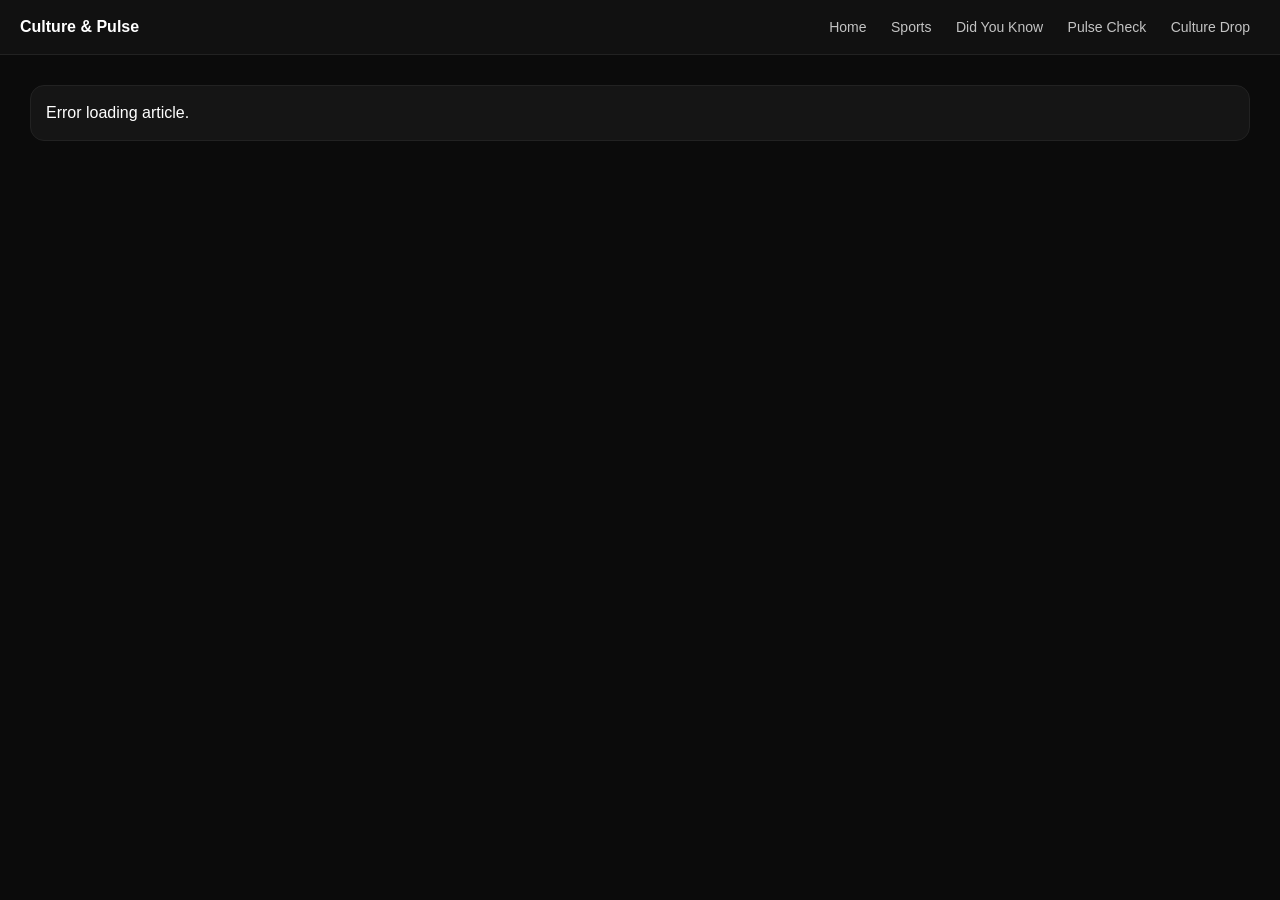
<file: article.html>
<!DOCTYPE html>
<html>
<head>
  <title>Article - Culture & Pulse</title>
  <link rel="stylesheet" href="styles.css">
</head>
<body>

<div class="nav">
  <div><strong>Culture & Pulse</strong></div>
  <div>
    <a href="index.html">Home</a>
    <a href="sports.html">Sports</a>
    <a href="did-you-know.html">Did You Know</a>
    <a href="pulse-check.html">Pulse Check</a>
    <a href="culture-drop.html">Culture Drop</a>
  </div>
</div>

<div class="section">
  <div id="article">Loading article...</div>
</div>

<script>
const sheetURL = "https://docs.google.com/spreadsheets/d/14jm-TllzOtrlOJIteOqteYquXLwho5M4d4ESjRcGchg/gviz/tq?tqx=out:json";

// Get ID from URL (?id=wnba1)
const params = new URLSearchParams(window.location.search);
const articleId = params.get("id");

fetch(sheetURL)
  .then(res => res.text())
  .then(data => {

    const json = JSON.parse(data.substr(47).slice(0, -2));
    const rows = json.table.rows;

    let article = null;

    rows.forEach(r => {
      const id = r.c[0]?.v;

      if (id === articleId) {
        article = {
          title: r.c[1]?.v,
          category: r.c[2]?.v,
          image: r.c[3]?.v,
          excerpt: r.c[4]?.v
        };
      }
    });

    if (!article) {
      document.getElementById("article").innerHTML =
        "<div class='card'>Article not found.</div>";
      return;
    }

    document.getElementById("article").innerHTML = `
      <div class="card">

        <div class="tag">${article.category}</div>

        <h1>${article.title}</h1>

        <img src="${article.image}" />

        <p>${article.excerpt}</p>

      </div>
    `;
  })
  .catch(err => {
    document.getElementById("article").innerHTML =
      "<div class='card'>Error loading article.</div>";
  });
</script>

</body>
</html>
</file>
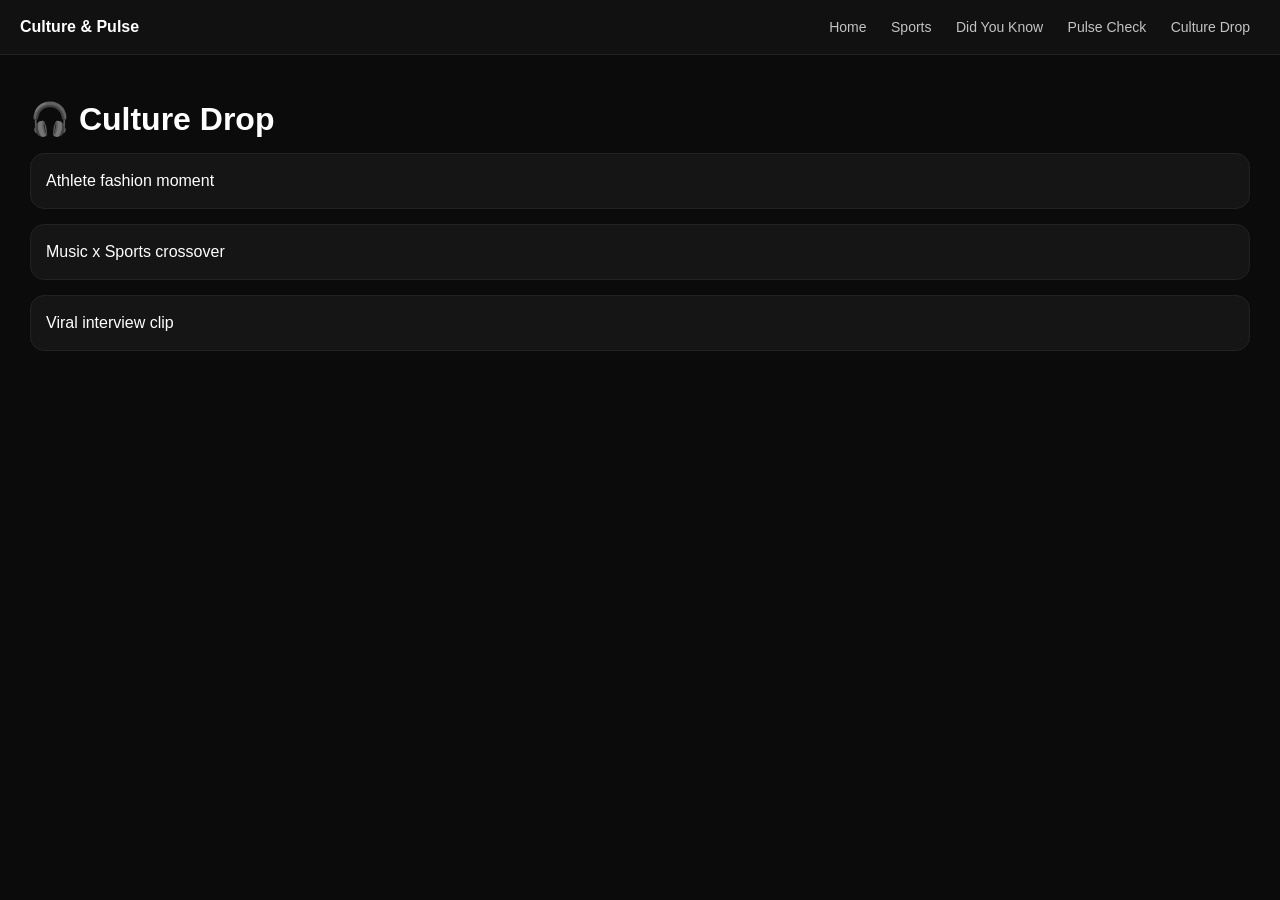
<file: culture-drop.html>
<!DOCTYPE html>
<html>
<head>
  <title>Culture Drop - Culture & Pulse</title>
  <link rel="stylesheet" href="styles.css">
</head>
<body>

<div class="nav">
  <div><strong>Culture & Pulse</strong></div>
  <div>
    <a href="index.html">Home</a>
    <a href="sports.html">Sports</a>
    <a href="did-you-know.html">Did You Know</a>
    <a href="pulse-check.html">Pulse Check</a>
    <a href="culture-drop.html">Culture Drop</a>
  </div>
</div>

<div class="section">
  <h1>🎧 Culture Drop</h1>

  <div class="card">Athlete fashion moment</div>
  <div class="card">Music x Sports crossover</div>
  <div class="card">Viral interview clip</div>

</div>

</body>
</html>
</file>
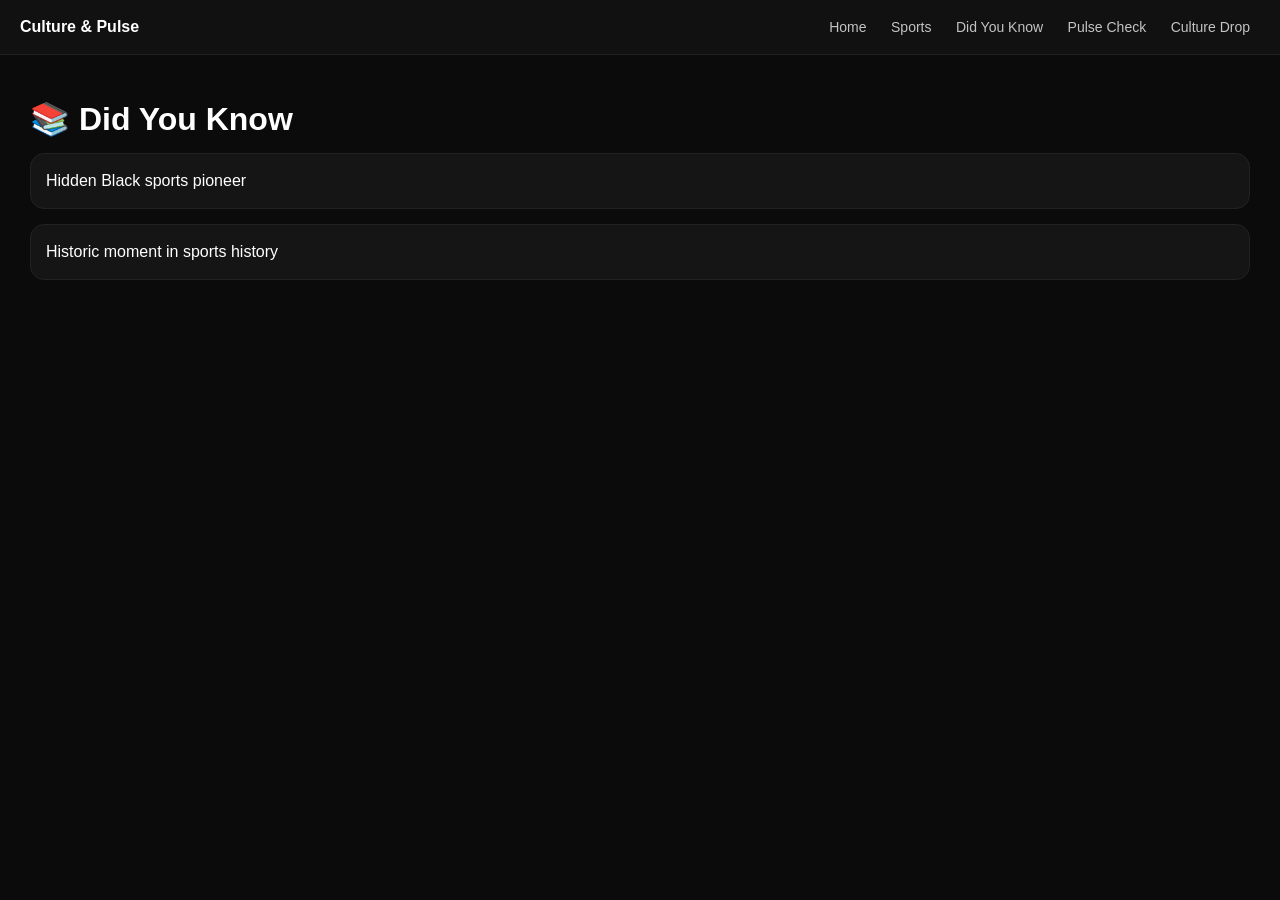
<file: did-you-know.html>
<!DOCTYPE html>
<html>
<head>
  <title>Did You Know - Culture & Pulse</title>
  <link rel="stylesheet" href="styles.css">
</head>
<body>

<div class="nav">
  <div><strong>Culture & Pulse</strong></div>
  <div>
    <a href="index.html">Home</a>
    <a href="sports.html">Sports</a>
    <a href="did-you-know.html">Did You Know</a>
    <a href="pulse-check.html">Pulse Check</a>
    <a href="culture-drop.html">Culture Drop</a>
  </div>
</div>

<div class="section">
  <h1>📚 Did You Know</h1>

  <div class="card">Hidden Black sports pioneer</div>
  <div class="card">Historic moment in sports history</div>

</div>

</body>
</html>
</file>
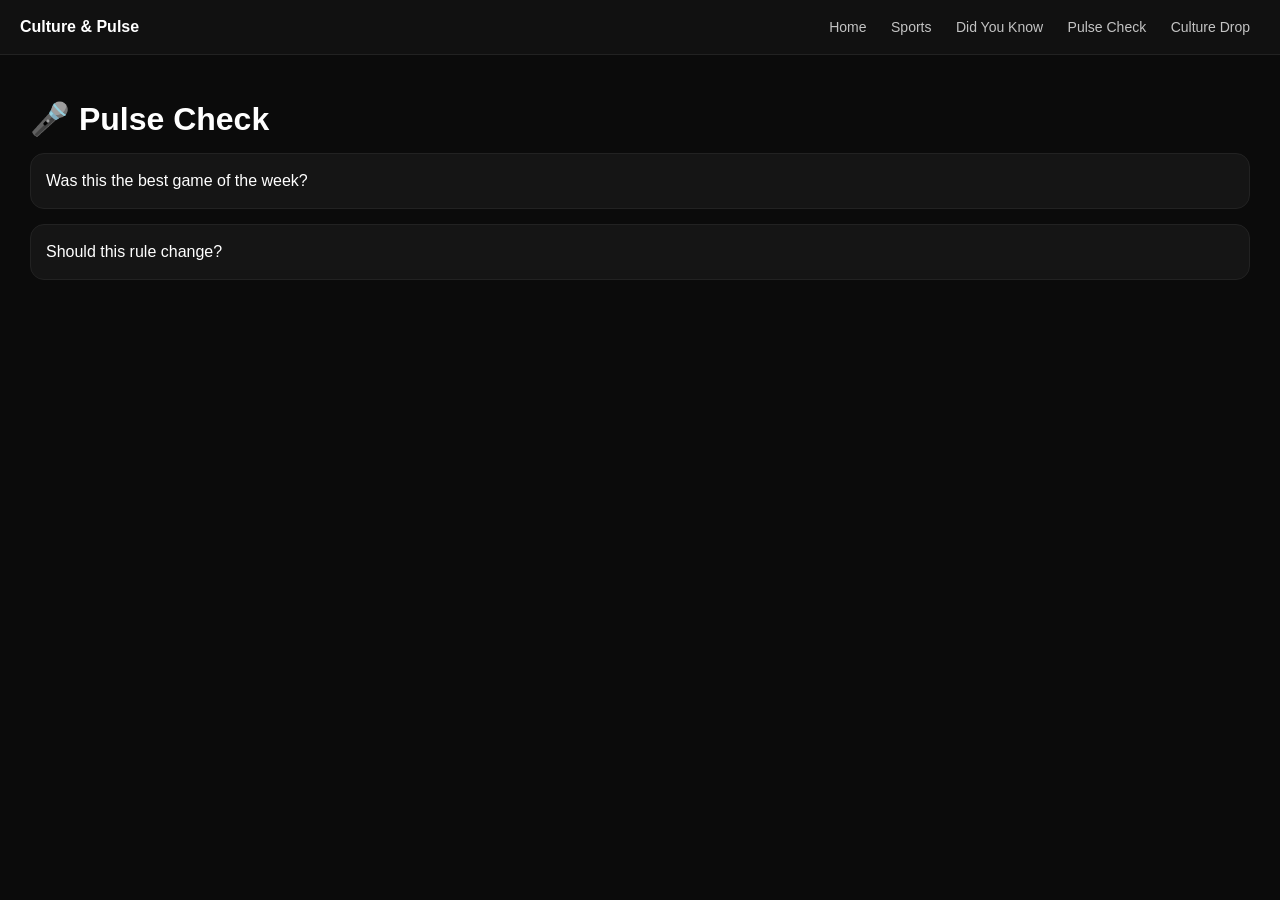
<file: pulse-check.html>
<!DOCTYPE html>
<html>
<head>
  <title>Pulse Check - Culture & Pulse</title>
  <link rel="stylesheet" href="styles.css">
</head>
<body>

<div class="nav">
  <div><strong>Culture & Pulse</strong></div>
  <div>
    <a href="index.html">Home</a>
    <a href="sports.html">Sports</a>
    <a href="did-you-know.html">Did You Know</a>
    <a href="pulse-check.html">Pulse Check</a>
    <a href="culture-drop.html">Culture Drop</a>
  </div>
</div>

<div class="section">
  <h1>🎤 Pulse Check</h1>

  <div class="card">Was this the best game of the week?</div>
  <div class="card">Should this rule change?</div>

</div>

</body>
</html>
</file>
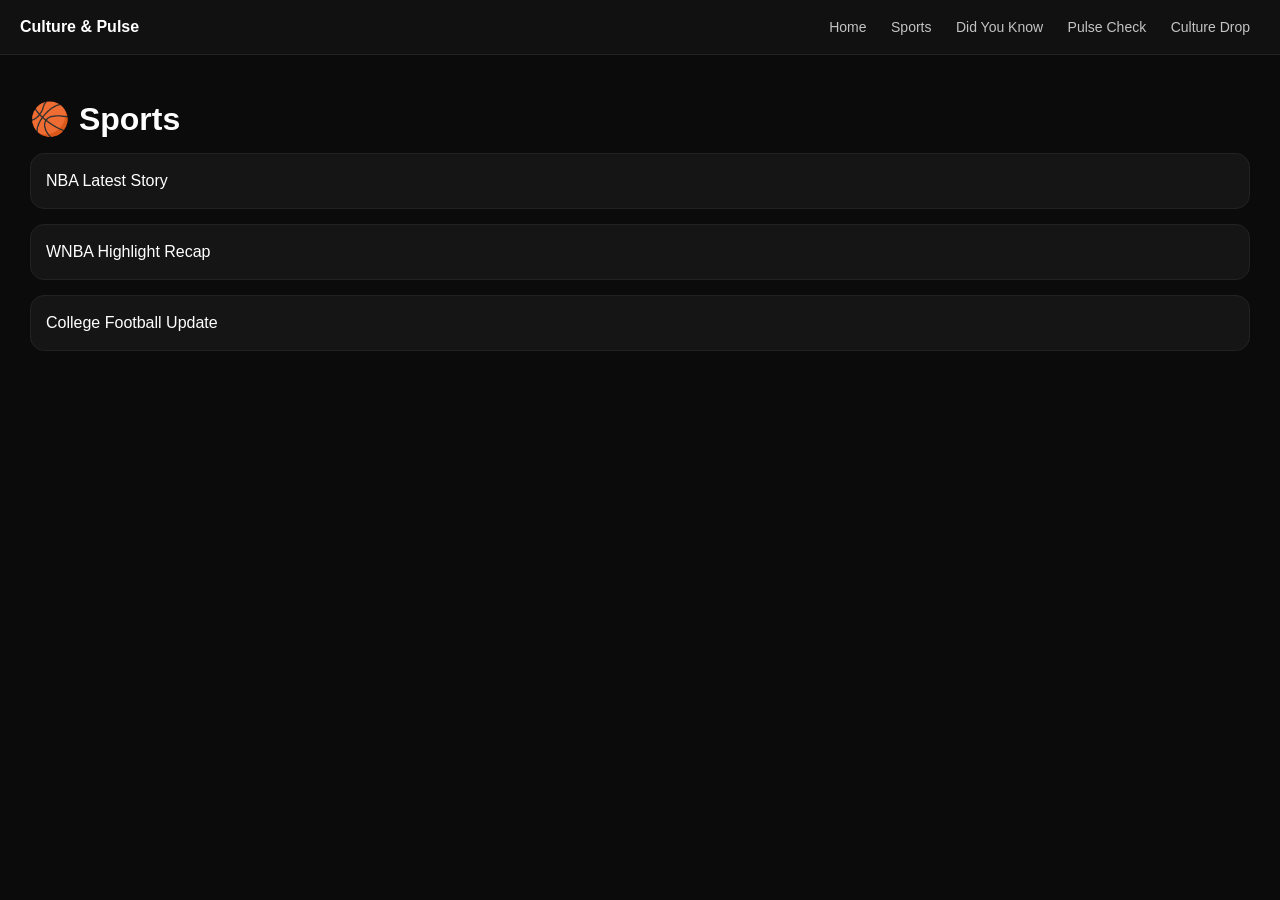
<file: sports.html>
<!DOCTYPE html>
<html>
<head>
  <title>Sports - Culture & Pulse</title>
  <link rel="stylesheet" href="styles.css">
</head>
<body>

<div class="nav">
  <div><strong>Culture & Pulse</strong></div>
  <div>
    <a href="index.html">Home</a>
    <a href="sports.html">Sports</a>
    <a href="did-you-know.html">Did You Know</a>
    <a href="pulse-check.html">Pulse Check</a>
    <a href="culture-drop.html">Culture Drop</a>
  </div>
</div>

<div class="section">
  <h1>🏀 Sports</h1>

  <div class="card">NBA Latest Story</div>
  <div class="card">WNBA Highlight Recap</div>
  <div class="card">College Football Update</div>

</div>

</body>
</html>
</file>
<file: styles.css>
body {
  margin: 0;
  font-family: 'Arial', sans-serif;
  background: #0b0b0b;
  color: #fff;
  line-height: 1.5;
}

a { color: inherit; text-decoration: none; }

/* NAV */
.nav {
  display: flex;
  justify-content: space-between;
  align-items: center;
  padding: 15px 20px;
  background: #111;
  border-bottom: 1px solid #222;
  position: sticky;
  top: 0;
  z-index: 1000;
}

.nav a {
  margin: 0 10px;
  font-size: 14px;
  opacity: 0.75;
  transition: 0.2s ease;
}

.nav a:hover {
  opacity: 1;
  color: #ff3b3b;
}

/* SECTIONS */
.section {
  padding: 30px;
}

/* CARD SYSTEM */
.card {
  background: #151515;
  padding: 15px;
  border-radius: 14px;
  margin-bottom: 15px;
  transition: all 0.25s ease;
  border: 1px solid #222;
  overflow: hidden;
}

.card:hover {
  transform: translateY(-4px);
  box-shadow: 0 10px 25px rgba(0,0,0,0.5);
  border-color: #333;
}

.card img {
  width: 100%;
  height: 160px;
  object-fit: cover;
  border-radius: 10px;
  margin-bottom: 10px;
}

.tag {
  font-size: 12px;
  opacity: 0.6;
  letter-spacing: 0.5px;
  text-transform: uppercase;
}

h1, h2, h3 {
  margin: 10px 0;
}

h1 { font-size: 32px; }
h2 { font-size: 22px; }
h3 { font-size: 18px; }

/* GRID */
.cards {
  display: grid;
  grid-template-columns: repeat(auto-fit, minmax(240px, 1fr));
  gap: 15px;
}

/* HERO */
.hero-card {
  background: linear-gradient(135deg, #1a1a1a, #111);
  padding: 25px;
  border-radius: 16px;
  border: 1px solid #222;
}

button {
  padding: 10px 14px;
  border: none;
  border-radius: 8px;
  cursor: pointer;
  transition: 0.2s;
}

button:hover {
  transform: scale(1.05);
}

.primary {
  background: #ff3b3b;
  color: white;
}

.secondary {
  background: #333;
  color: white;
}

/* FEED */
.feed-item {
  padding: 15px;
  border-bottom: 1px solid #222;
  transition: 0.2s;
}

.feed-item:hover {
  background: #151515;
  padding-left: 18px;
}
</file>
